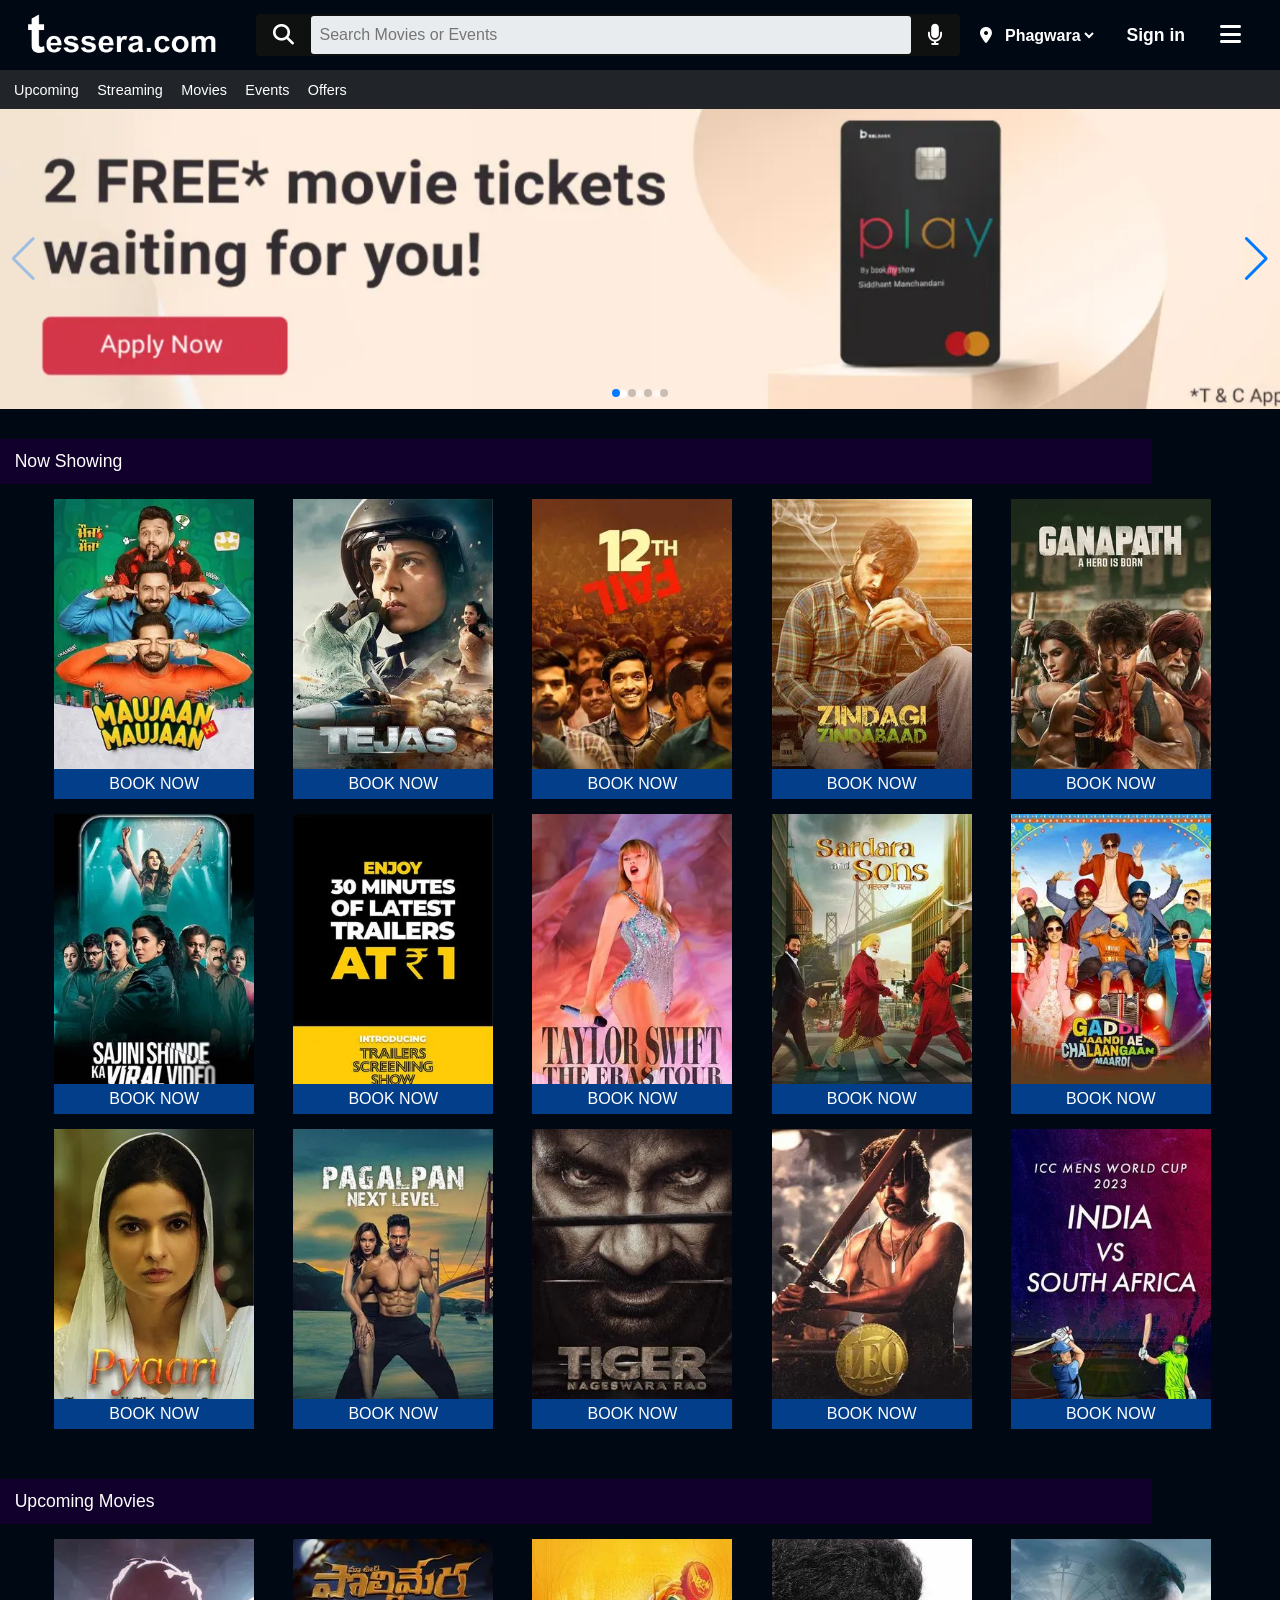
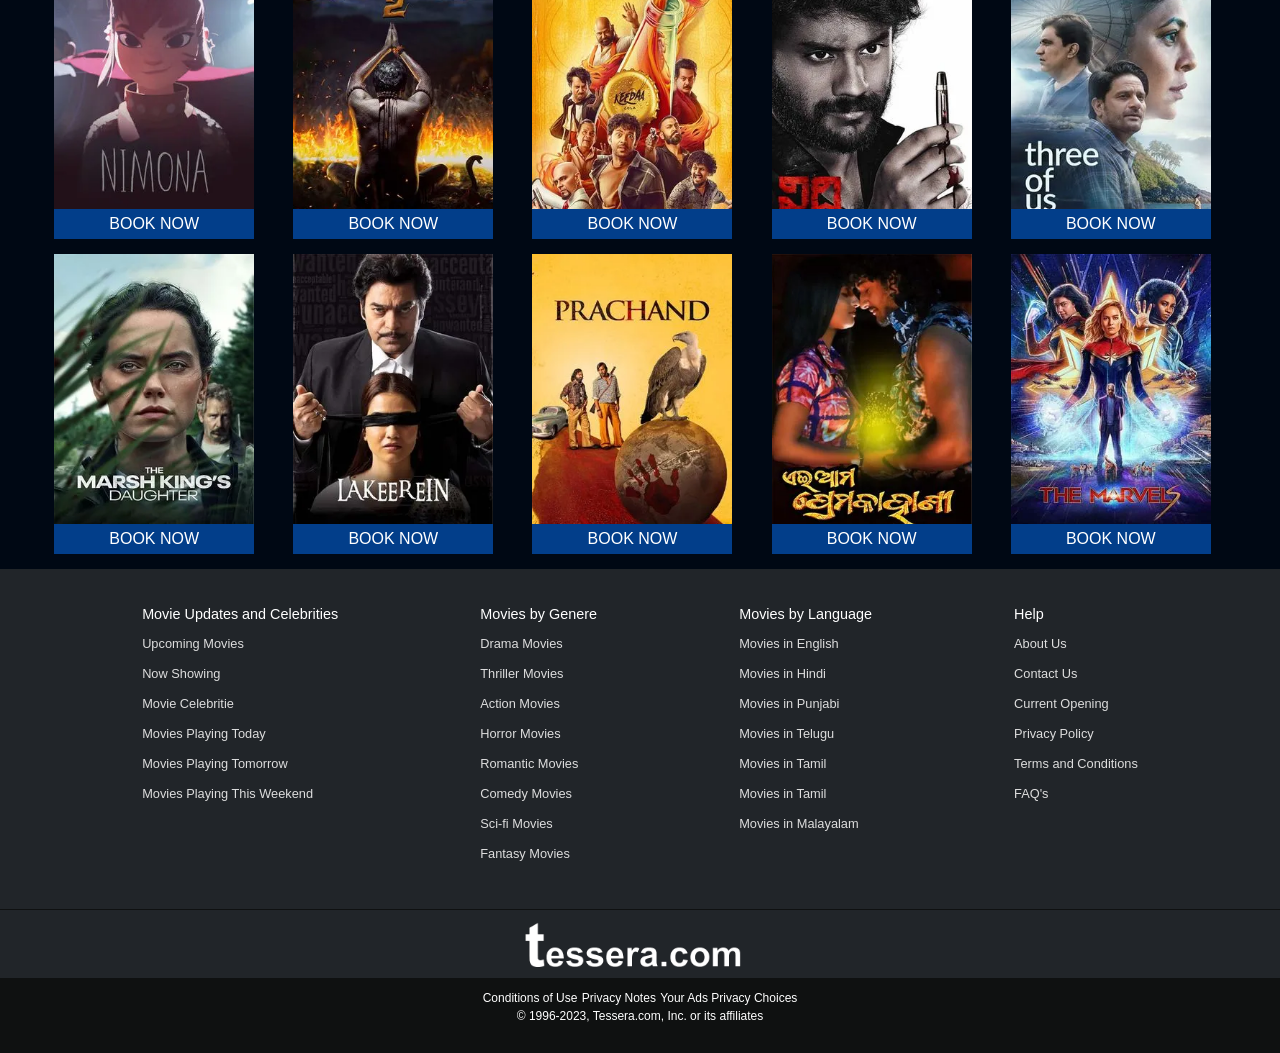
<file: index.html>
<!DOCTYPE html>
<html lang="en">
<head>
    <meta charset="UTF-8">
    <meta name="viewport" content="width=device-width, initial-scale=1.0">
    <title>Online Ticket Booking with tessera.com</title>
    <link rel="icon" href="logo.jpg">
    <link rel="stylesheet" href="https://cdn.jsdelivr.net/npm/swiper@11/swiper-bundle.min.css">
    <link rel="stylesheet" href="https://cdnjs.cloudflare.com/ajax/libs/font-awesome/6.4.2/css/all.min.css" integrity="sha512-z3gLpd7yknf1YoNbCzqRKc4qyor8gaKU1qmn+CShxbuBusANI9QpRohGBreCFkKxLhei6S9CQXFEbbKuqLg0DA==" crossorigin="anonymous" referrerpolicy="no-referrer" />
    <link rel="stylesheet" href="style.css">
</head>
<body>
    <header>
      <div class="navbar">
        <div class="logo"><a href="" name = "nav1"><img src="logo2.png" alt="Tessera"></a></div>
        <div class="nav-main">
            <a href=""><i class="fa-solid fa-magnifying-glass"></i></a>
            <div class="nav-search">
                <input type="text" placeholder="  Search Movies or Events">
            </div>
            <a href=""><i class="fa-solid fa-microphone"></i></a>
        </div>
        <div class="nav-location">
            <a href=""><i class="fa-solid fa-location-dot"></i></a>
            <select class="nav-select">
                <option>Phagwara</option>
                <option>Jalandhar</option>
            </select>
        </div>
        <div class="signin">
            <a href=""><p>Sign in</p></a>
        </div>
        <div class="menu">
            <a href=""><i class="fa-solid fa-bars"></i></a>
        </div>
      </div>

      <div class="panel">
        <div class="panel-opt">
            <a href="">Upcoming</a>
            <a href="">Streaming</a>
            <a href="">Movies</a>
            <a href="">Events</a>
            <a href="">Offers</a>
        </div>
    </div>
    </header>

    <main>
        <div class="swiper mySwiper">
            <div class="swiper-wrapper">
              <div class="swiper-slide"><img src="slide1.png" alt=""></div>
              <div class="swiper-slide"><img src="slide2.png" alt=""></div>
              <div class="swiper-slide"><img src="slide3.png" alt=""></div>
              <div class="swiper-slide"><img src="slide4.png" alt=""></div>
            </div>
            <div class="swiper-button-next"></div>
            <div class="swiper-button-prev"></div>
            <div class="swiper-pagination"></div>
          </div>
          <div class="heading 1">
            <pre>   Now Showing</pre>
          </div>
            <div class="shop-section">
                <div class="box1 box">
                    <div class="box-content">
                    <div class="box-img" style="background-image: url('m1.webp');"></div>
                    <a href="m1.html" target="_blank">BOOK NOW</a>
                    </div>
                </div>
                <div class="box2 box">
                    <div class="box-content">
                    <div class="box-img" style="background-image: url('m2.webp');"></div>
                    <a href="m2.html" target="_blank">BOOK NOW</a>
                    </div>
                </div>
                <div class="box3 box">
                    <div class="box-content">
                    <div class="box-img" style="background-image: url('m3.webp');"></div>
                    <a href="m3.html" target="_blank">BOOK NOW</a>
                    </div>
                </div>
                <div class="box4 box">
                    <div class="box-content">
                    <div class="box-img" style="background-image: url('m4.webp');"></div>
                    <a href="m4.html" target="_blank">BOOK NOW</a>
                    </div>
                </div>
                <div class="box5 box">
                    <div class="box-content">
                    <div class="box-img" style="background-image: url('m5.webp');"></div>
                    <a href="m5.html" target="_blank">BOOK NOW</a>
                    </div>
                </div>
                <div class="box6 box">
                    <div class="box-content">
                    <div class="box-img" style="background-image: url('m6.webp');"></div>
                    <a href="m6.html" target="_blank">BOOK NOW</a>
                    </div>
                </div>
                <div class="box7 box">
                    <div class="box-content">
                    <div class="box-img" style="background-image: url('m7.webp');"></div>
                    <a href="https://in.bookmyshow.com/explore/home/jalandhar">BOOK NOW</a>
                    </div>
                </div>
                <div class="box8 box">
                    <div class="box-content">
                    <div class="box-img" style="background-image: url('m8.webp');"></div>
                    <a href="https://in.bookmyshow.com/explore/home/jalandhar">BOOK NOW</a>
                    </div>
                </div>
                <div class="box9 box">
                    <div class="box-content">
                    <div class="box-img" style="background-image: url('m9.webp');"></div>
                    <a href="https://in.bookmyshow.com/explore/home/jalandhar">BOOK NOW</a>
                    </div>
                </div>
                <div class="box10 box">
                    <div class="box-content">
                    <div class="box-img" style="background-image: url('m10.webp');"></div>
                    <a href="https://in.bookmyshow.com/explore/home/jalandhar">BOOK NOW</a>
                    </div>
                </div>
                <div class="box11 box">
                    <div class="box-content">
                    <div class="box-img" style="background-image: url('m11.webp');"></div>
                    <a href="">BOOK NOW</a>
                    </div>
                </div>
                <div class="box12 box">
                    <div class="box-content">
                    <div class="box-img" style="background-image: url('m12.webp');"></div>
                    <a href="">BOOK NOW</a>
                    </div>
                </div>
                <div class="box13 box">
                    <div class="box-content">
                    <div class="box-img" style="background-image: url('m13.webp');"></div>
                    <a href="">BOOK NOW</a>
                    </div>
                </div>
                <div class="box14 box">
                    <div class="box-content">
                    <div class="box-img" style="background-image: url('m14.webp');"></div>
                    <a href="">BOOK NOW</a>
                    </div>
                </div>
                <div class="box15 box">
                    <div class="box-content">
                    <div class="box-img" style="background-image: url('m15.webp');"></div>
                    <a href="">BOOK NOW</a>
                    </div>
                </div>
            </div>

            <div class="heading2">
                <pre>   Upcoming Movies</pre>
              </div>
            
              <div class="shop-section">
                <div class="box1 box">
                    <div class="box-content">
                    <div class="box-img" style="background-image: url('u1.webp');"></div>
                    <a href="">BOOK NOW</a>
                    </div>
                </div>
                <div class="box2 box">
                    <div class="box-content">
                    <div class="box-img" style="background-image: url('u2.webp');"></div>
                    <a href="">BOOK NOW</a>
                    </div>
                </div>
                <div class="box3 box">
                    <div class="box-content">
                    <div class="box-img" style="background-image: url('u3.webp');"></div>
                    <a href="">BOOK NOW</a>
                    </div>
                </div>
                <div class="box4 box">
                    <div class="box-content">
                    <div class="box-img" style="background-image: url('u4.webp');"></div>
                    <a href="">BOOK NOW</a>
                    </div>
                </div>
                <div class="box5 box">
                    <div class="box-content">
                    <div class="box-img" style="background-image: url('u5.webp');"></div>
                    <a href="">BOOK NOW</a>
                    </div>
                </div>
                <div class="box6 box">
                    <div class="box-content">
                    <div class="box-img" style="background-image: url('u6.webp');"></div>
                    <a href="">BOOK NOW</a>
                    </div>
                </div>
                <div class="box7 box">
                    <div class="box-content">
                    <div class="box-img" style="background-image: url('u7.webp');"></div>
                    <a href="">BOOK NOW</a>
                    </div>
                </div>
                <div class="box8 box">
                    <div class="box-content">
                    <div class="box-img" style="background-image: url('u8.webp');"></div>
                    <a href="">BOOK NOW</a>
                    </div>
                </div>
                <div class="box9 box">
                    <div class="box-content">
                    <div class="box-img" style="background-image: url('u9.webp');"></div>
                    <a href="">BOOK NOW</a>
                    </div>
                </div>
                <div class="box10 box">
                    <div class="box-content">
                    <div class="box-img" style="background-image: url('u10.webp');"></div>
                    <a href="">BOOK NOW</a>
                    </div>
                </div>
              </div>
        </section>
    </main>

    <footer>
        <div class="foot-panel2">
            <ul>
                <p>Movie Updates and Celebrities</p>
                <a href="">Upcoming Movies</a>
                <a href="">Now Showing</a>
                <a href="">Movie Celebritie</a>
                <a href="">Movies Playing Today</a>
                <a href="">Movies Playing Tomorrow</a>
                <a href="">Movies Playing This Weekend</a>
            </ul>
            <ul>
                <p>Movies by Genere</p>
                <a href="">Drama Movies</a>
                <a href="">Thriller Movies</a>
                <a href="">Action Movies</a>
                <a href="">Horror Movies</a>
                <a href="">Romantic Movies</a>
                <a href="">Comedy Movies</a>
                <a href="">Sci-fi Movies</a>
                <a href="">Fantasy Movies</a>
            </ul>
            <ul>
                <p>Movies by Language</p>
                <a href="">Movies in English</a>
                <a href="">Movies in Hindi</a>
                <a href="">Movies in Punjabi</a>
                <a href="">Movies in Telugu</a>
                <a href="">Movies in Tamil</a>
                <a href="">Movies in Tamil</a>
                <a href="">Movies in Malayalam</a>
            </ul>
            <ul>
                <p>Help</p>
                <a href="">About Us</a>
                <a href="">Contact Us</a>
                <a href="">Current Opening</a>
                <a href="">Privacy Policy</a>
                <a href="">Terms and Conditions</a>
                <a href="">FAQ's</a>
        </div>
        <div class="foot-panel3">
            <div class="foot-logo"></div>
        </div>
        <div class="foot-panel4">
            <div class="pages">
                <a href="">Conditions of  Use</a>
                <a href="">Privacy Notes</a>
                <a href="">Your Ads Privacy Choices</a>
            </div>
            <div class="copyright">
                <a href="">© 1996-2023, Tessera.com, Inc. or its affiliates</a>
            </div>
        </div>
    </footer>
    <script src="https://cdn.jsdelivr.net/npm/swiper@11/swiper-bundle.min.js"></script>
    <script src="script.js"></script>
</body>
</html>
</file>
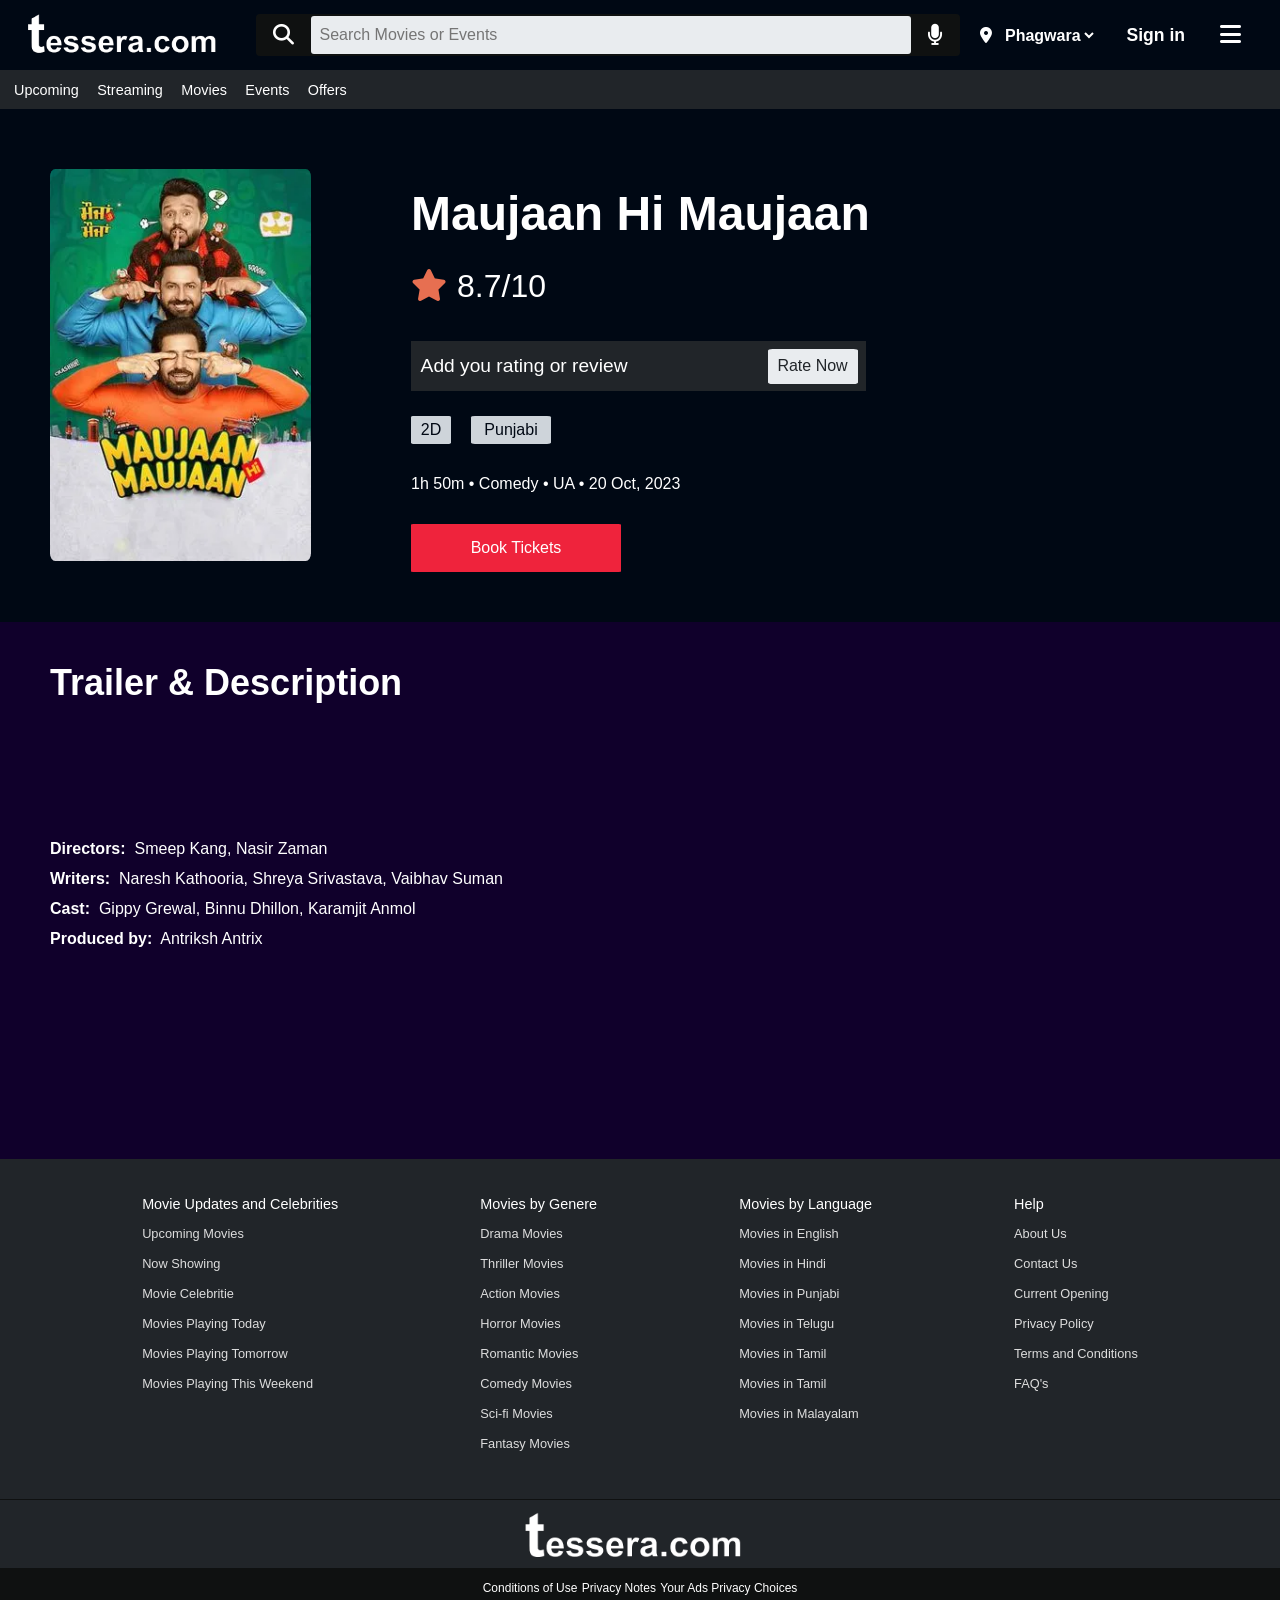
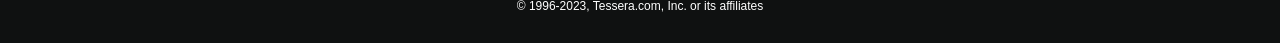
<file: m1.html>
<!DOCTYPE html>
<html lang="en">
<head>
    <meta charset="UTF-8">
    <meta name="viewport" content="width=, initial-scale=1.0">
    <title>Maujaan Hi Maujaan</title>
    <link rel="icon" href="logo.jpg">
    <link rel="stylesheet" href="https://cdnjs.cloudflare.com/ajax/libs/font-awesome/6.4.2/css/all.min.css" integrity="sha512-z3gLpd7yknf1YoNbCzqRKc4qyor8gaKU1qmn+CShxbuBusANI9QpRohGBreCFkKxLhei6S9CQXFEbbKuqLg0DA==" crossorigin="anonymous" referrerpolicy="no-referrer" />
    <link rel="stylesheet" href="m1.css">
</head>
<body>
    <header>
        <div class="navbar">
          <div class="logo"><a href="index.html"><img src="logo2.png" alt="Tessera"></a></div>
          <div class="nav-main">
              <a href=""><i class="fa-solid fa-magnifying-glass"></i></a>
              <div class="nav-search">
                  <input type="text" placeholder="  Search Movies or Events">
              </div>
              <a href=""><i class="fa-solid fa-microphone"></i></a>
          </div>
          <div class="nav-location">
              <a href=""><i class="fa-solid fa-location-dot"></i></a>
              <select class="nav-select">
                  <option>Phagwara</option>
                  <option>Jalandhar</option>
              </select>
          </div>
          <div class="signin">
              <a href=""><p>Sign in</p></a>
          </div>
          <div class="menu">
              <a href=""><i class="fa-solid fa-bars"></i></a>
          </div>
        </div>
  
        <div class="panel">
          <div class="panel-opt">
              <a href="">Upcoming</a>
              <a href="">Streaming</a>
              <a href="">Movies</a>
              <a href="">Events</a>
              <a href="">Offers</a>
          </div>
      </div>
    </header>

    <main>
        <div class="bg">
            <div class="content">
                <div class="m-poster" style="background-image: url(m1.webp);"></div>
                <div class="list">
                    <ul>
                        <p class="name">Maujaan Hi Maujaan</p>
                        <div class="rating">
                            <i class="fa-solid fa-star"></i>
                            <p>8.7/10</p>
                        </div>
                        <div class="add-rating">
                            <pre>  Add you rating or review</pre>
                            <div class="ratenow"><a href="https://www.imdb.com/" target="_blank">Rate Now </a></div>
                        </div>
                        <div class="view">
                            <div class="d"><pre> 2D </pre></div>
                            <div class="lang"><pre> Punjabi </pre></div>
                        </div>
                        <div class="info">
                            <pre>1h 50m • Comedy • UA • 20 Oct, 2023</pre>
                        </div>
                        <div class="button"><a href="https://in.bookmyshow.com/explore/movies" target="_blank"> Book Tickets </a></div>
                    </ul>
                </div>
            </div>

            <div class="desc">
                <div class="heading">
                    <h2>Trailer & Description</h2>
                </div>
                <div class="info2">
                    <div class="list2">
                        <ul>
                            <pre><b>Directors: </b> Smeep Kang, Nasir Zaman</pre>
                            <pre><b>Writers: </b> Naresh Kathooria, Shreya Srivastava, Vaibhav Suman</pre>
                            <pre><b>Cast: </b> Gippy Grewal, Binnu Dhillon, Karamjit Anmol</pre>
                            <pre><b>Produced by: </b> Antriksh Antrix</pre>
                        </ul>
                    </div>
                    <div class="trailer">
                        <iframe width="560" height="315" src="https://www.youtube.com/embed/kslt19LEJQk?si=bMZd5KSVvsEW_a0F" title="YouTube video player" frameborder="0" allow="accelerometer; autoplay; clipboard-write; encrypted-media; gyroscope; picture-in-picture; web-share" allowfullscreen></iframe>
                    </div>
                </div>
            </div>
        </div>   
    </main>

    <footer>
        <div class="foot-panel2">
            <ul>
                <p>Movie Updates and Celebrities</p>
                <a href="">Upcoming Movies</a>
                <a href="">Now Showing</a>
                <a href="">Movie Celebritie</a>
                <a href="">Movies Playing Today</a>
                <a href="">Movies Playing Tomorrow</a>
                <a href="">Movies Playing This Weekend</a>
            </ul>
            <ul>
                <p>Movies by Genere</p>
                <a href="">Drama Movies</a>
                <a href="">Thriller Movies</a>
                <a href="">Action Movies</a>
                <a href="">Horror Movies</a>
                <a href="">Romantic Movies</a>
                <a href="">Comedy Movies</a>
                <a href="">Sci-fi Movies</a>
                <a href="">Fantasy Movies</a>
            </ul>
            <ul>
                <p>Movies by Language</p>
                <a href="">Movies in English</a>
                <a href="">Movies in Hindi</a>
                <a href="">Movies in Punjabi</a>
                <a href="">Movies in Telugu</a>
                <a href="">Movies in Tamil</a>
                <a href="">Movies in Tamil</a>
                <a href="">Movies in Malayalam</a>
            </ul>
            <ul>
                <p>Help</p>
                <a href="">About Us</a>
                <a href="">Contact Us</a>
                <a href="">Current Opening</a>
                <a href="">Privacy Policy</a>
                <a href="">Terms and Conditions</a>
                <a href="">FAQ's</a>
        </div>
        <div class="foot-panel3">
            <div class="foot-logo"></div>
        </div>
        <div class="foot-panel4">
            <div class="pages">
                <a href="">Conditions of  Use</a>
                <a href="">Privacy Notes</a>
                <a href="">Your Ads Privacy Choices</a>
            </div>
            <div class="copyright">
                <a href="">© 1996-2023, Tessera.com, Inc. or its affiliates</a>
            </div>
        </div>
    </footer>
</body>
</html>
</file>
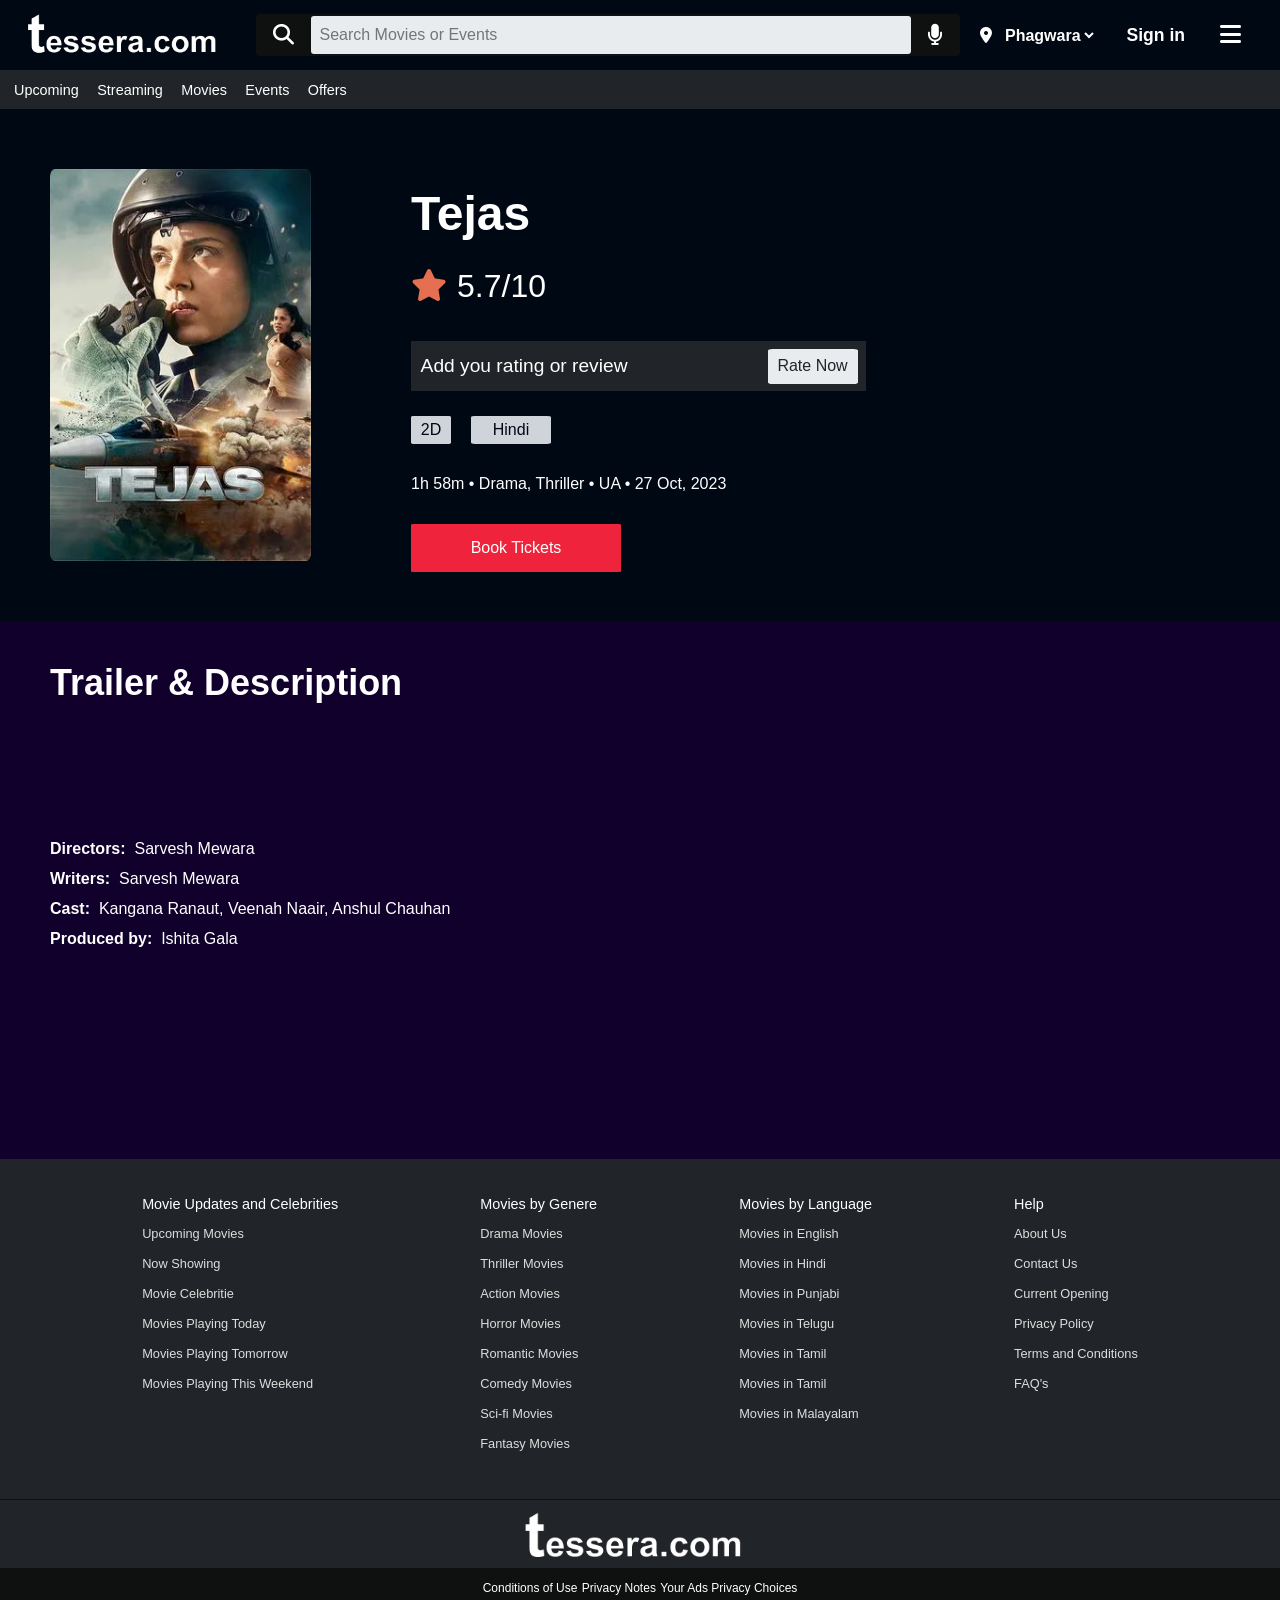
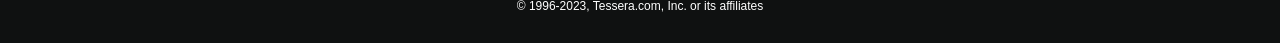
<file: m2.html>
<!DOCTYPE html>
<html lang="en">
<head>
    <meta charset="UTF-8">
    <meta name="viewport" content="width=, initial-scale=1.0">
    <title>Tejas</title>
    <link rel="icon" href="logo.jpg">
    <link rel="stylesheet" href="https://cdnjs.cloudflare.com/ajax/libs/font-awesome/6.4.2/css/all.min.css" integrity="sha512-z3gLpd7yknf1YoNbCzqRKc4qyor8gaKU1qmn+CShxbuBusANI9QpRohGBreCFkKxLhei6S9CQXFEbbKuqLg0DA==" crossorigin="anonymous" referrerpolicy="no-referrer" />
    <link rel="stylesheet" href="m1.css">
</head>
<body>
    <header>
        <div class="navbar">
          <div class="logo"><a href="index.html"><img src="logo2.png" alt="Tessera"></a></div>
          <div class="nav-main">
              <a href=""><i class="fa-solid fa-magnifying-glass"></i></a>
              <div class="nav-search">
                  <input type="text" placeholder="  Search Movies or Events">
              </div>
              <a href=""><i class="fa-solid fa-microphone"></i></a>
          </div>
          <div class="nav-location">
              <a href=""><i class="fa-solid fa-location-dot"></i></a>
              <select class="nav-select">
                  <option>Phagwara</option>
                  <option>Jalandhar</option>
              </select>
          </div>
          <div class="signin">
              <a href=""><p>Sign in</p></a>
          </div>
          <div class="menu">
              <a href=""><i class="fa-solid fa-bars"></i></a>
          </div>
        </div>
  
        <div class="panel">
          <div class="panel-opt">
              <a href="">Upcoming</a>
              <a href="">Streaming</a>
              <a href="">Movies</a>
              <a href="">Events</a>
              <a href="">Offers</a>
          </div>
      </div>
    </header>

    <main>
        <div class="bg">
            <div class="content">
                <div class="m-poster" style="background-image: url(m2.webp)"></div>
                <div class="list">
                    <ul>
                        <p class="name">Tejas</p>
                        <div class="rating">
                            <i class="fa-solid fa-star"></i>
                            <p>5.7/10</p>
                        </div>
                        <div class="add-rating">
                            <pre>  Add you rating or review</pre>
                            <div class="ratenow"><a href="https://www.imdb.com/" target="_blank">Rate Now </a></div>
                        </div>
                        <div class="view">
                            <div class="d"><pre> 2D </pre></div>
                            <div class="lang"><pre> Hindi </pre></div>
                        </div>
                        <div class="info">
                            <pre>1h 58m • Drama, Thriller • UA • 27 Oct, 2023</pre>
                        </div>
                        <div class="button"><a href="https://in.bookmyshow.com/explore/movies" target="_blank"> Book Tickets </a></div>
                    </ul>
                </div>
            </div>

            <div class="desc">
                <div class="heading">
                    <h2>Trailer & Description</h2>
                </div>
                <div class="info2">
                    <div class="list2">
                        <ul>
                            <pre><b>Directors: </b> Sarvesh Mewara</pre>
                            <pre><b>Writers: </b> Sarvesh Mewara</pre>
                            <pre><b>Cast: </b> Kangana Ranaut, Veenah Naair, Anshul Chauhan</pre>
                            <pre><b>Produced by: </b> Ishita Gala</pre>
                        </ul>
                    </div>
                    <div class="trailer">
                        <iframe width="560" height="315" src="https://www.youtube.com/embed/UN6ZNUgPsPk?si=5QMXbq2gvgk7lhSs" title="YouTube video player" frameborder="0" allow="accelerometer; autoplay; clipboard-write; encrypted-media; gyroscope; picture-in-picture; web-share" allowfullscreen></iframe>
                    </div>
                </div>
            </div>
        </div>   
    </main>

    <footer>
        <div class="foot-panel2">
            <ul>
                <p>Movie Updates and Celebrities</p>
                <a href="">Upcoming Movies</a>
                <a href="">Now Showing</a>
                <a href="">Movie Celebritie</a>
                <a href="">Movies Playing Today</a>
                <a href="">Movies Playing Tomorrow</a>
                <a href="">Movies Playing This Weekend</a>
            </ul>
            <ul>
                <p>Movies by Genere</p>
                <a href="">Drama Movies</a>
                <a href="">Thriller Movies</a>
                <a href="">Action Movies</a>
                <a href="">Horror Movies</a>
                <a href="">Romantic Movies</a>
                <a href="">Comedy Movies</a>
                <a href="">Sci-fi Movies</a>
                <a href="">Fantasy Movies</a>
            </ul>
            <ul>
                <p>Movies by Language</p>
                <a href="">Movies in English</a>
                <a href="">Movies in Hindi</a>
                <a href="">Movies in Punjabi</a>
                <a href="">Movies in Telugu</a>
                <a href="">Movies in Tamil</a>
                <a href="">Movies in Tamil</a>
                <a href="">Movies in Malayalam</a>
            </ul>
            <ul>
                <p>Help</p>
                <a href="">About Us</a>
                <a href="">Contact Us</a>
                <a href="">Current Opening</a>
                <a href="">Privacy Policy</a>
                <a href="">Terms and Conditions</a>
                <a href="">FAQ's</a>
        </div>
        <div class="foot-panel3">
            <div class="foot-logo"></div>
        </div>
        <div class="foot-panel4">
            <div class="pages">
                <a href="">Conditions of  Use</a>
                <a href="">Privacy Notes</a>
                <a href="">Your Ads Privacy Choices</a>
            </div>
            <div class="copyright">
                <a href="">© 1996-2023, Tessera.com, Inc. or its affiliates</a>
            </div>
        </div>
    </footer>
</body>
</html>
</file>
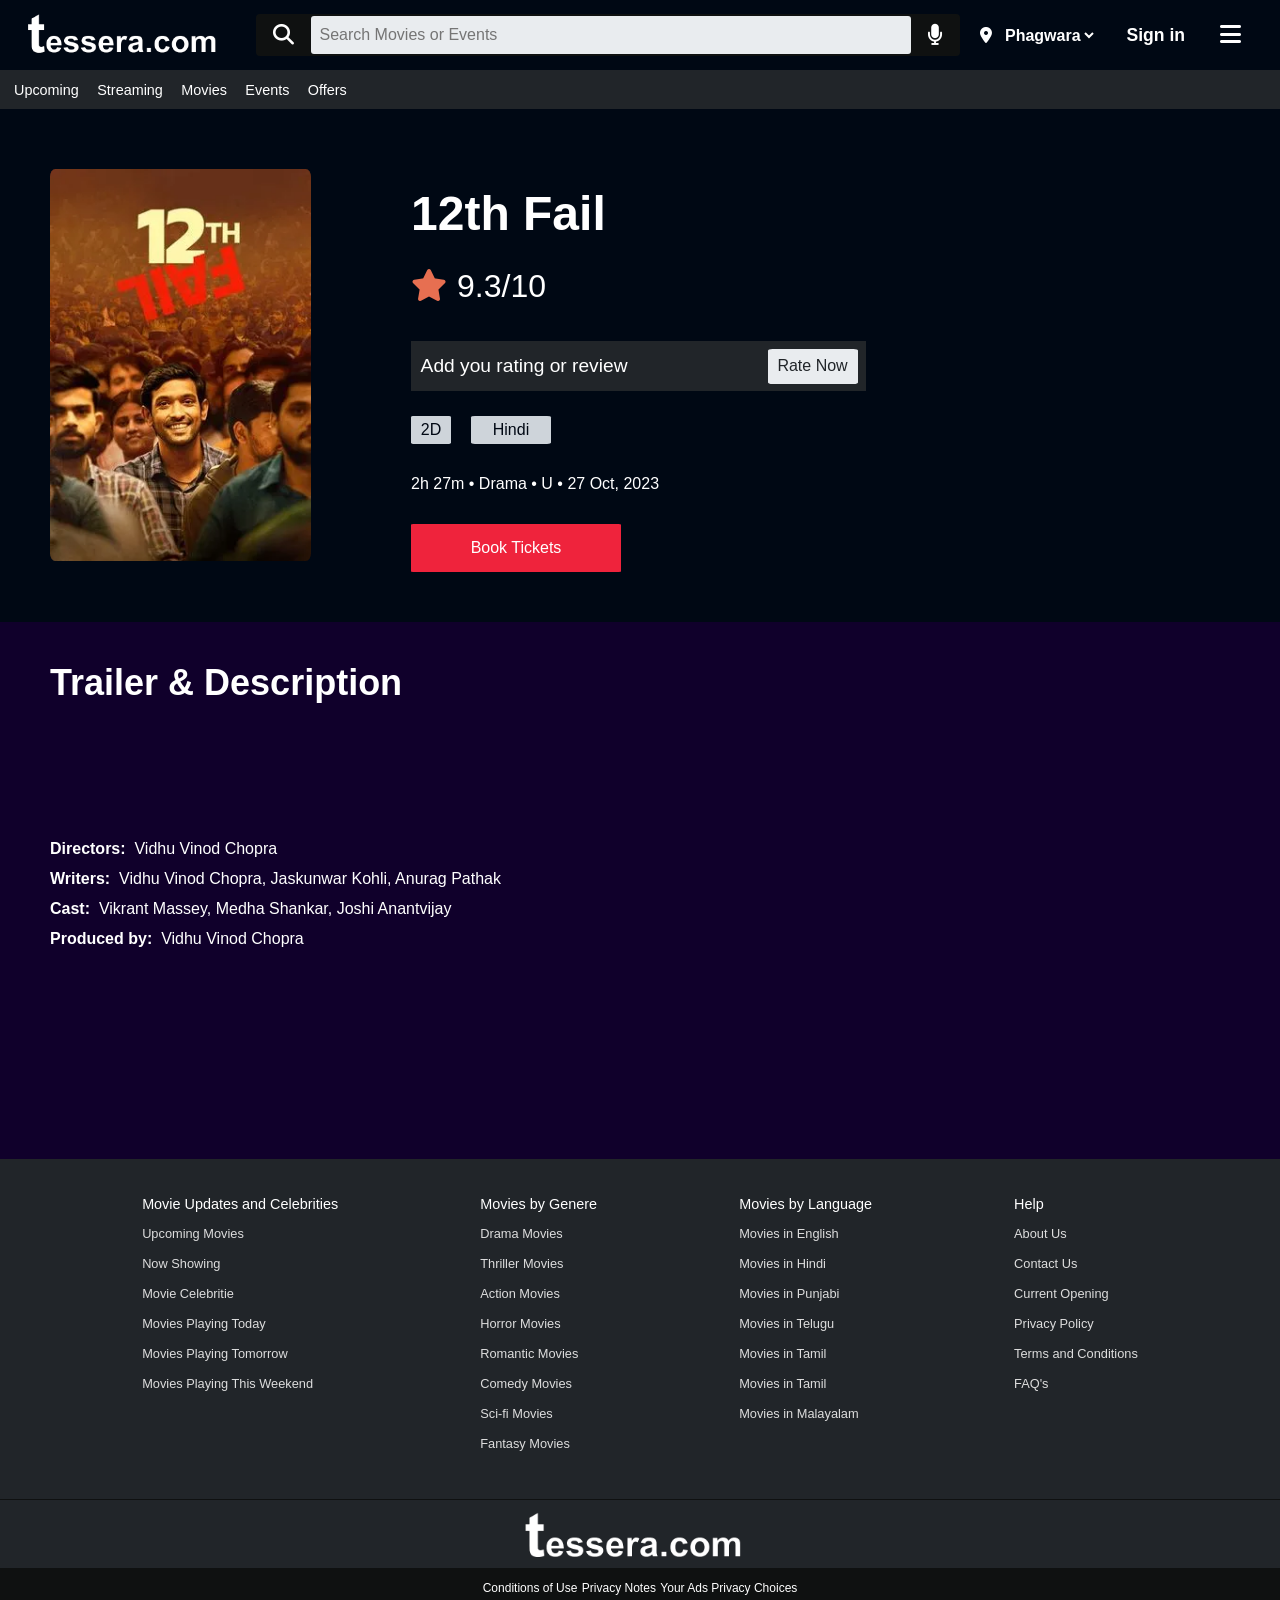
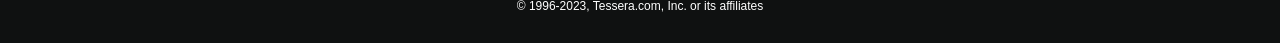
<file: m3.html>
<!DOCTYPE html>
<html lang="en">
<head>
    <meta charset="UTF-8">
    <meta name="viewport" content="width=, initial-scale=1.0">
    <title>12th Fail</title>
    <link rel="icon" href="logo.jpg">
    <link rel="stylesheet" href="https://cdnjs.cloudflare.com/ajax/libs/font-awesome/6.4.2/css/all.min.css" integrity="sha512-z3gLpd7yknf1YoNbCzqRKc4qyor8gaKU1qmn+CShxbuBusANI9QpRohGBreCFkKxLhei6S9CQXFEbbKuqLg0DA==" crossorigin="anonymous" referrerpolicy="no-referrer" />
    <link rel="stylesheet" href="m1.css">
</head>
<body>
    <header>
        <div class="navbar">
          <div class="logo"><a href="index.html"><img src="logo2.png" alt="Tessera"></a></div>
          <div class="nav-main">
              <a href=""><i class="fa-solid fa-magnifying-glass"></i></a>
              <div class="nav-search">
                  <input type="text" placeholder="  Search Movies or Events">
              </div>
              <a href=""><i class="fa-solid fa-microphone"></i></a>
          </div>
          <div class="nav-location">
              <a href=""><i class="fa-solid fa-location-dot"></i></a>
              <select class="nav-select">
                  <option>Phagwara</option>
                  <option>Jalandhar</option>
              </select>
          </div>
          <div class="signin">
              <a href=""><p>Sign in</p></a>
          </div>
          <div class="menu">
              <a href=""><i class="fa-solid fa-bars"></i></a>
          </div>
        </div>
  
        <div class="panel">
          <div class="panel-opt">
              <a href="">Upcoming</a>
              <a href="">Streaming</a>
              <a href="">Movies</a>
              <a href="">Events</a>
              <a href="">Offers</a>
          </div>
      </div>
    </header>

    <main>
        <div class="bg">
            <div class="content">
                <div class="m-poster" style="background-image: url(m3.webp)"></div>
                <div class="list">
                    <ul>
                        <p class="name">12th Fail</p>
                        <div class="rating">
                            <i class="fa-solid fa-star"></i>
                            <p>9.3/10</p>
                        </div>
                        <div class="add-rating">
                            <pre>  Add you rating or review</pre>
                            <div class="ratenow"><a href="https://www.imdb.com/" target="_blank">Rate Now </a></div>
                        </div>
                        <div class="view">
                            <div class="d"><pre> 2D </pre></div>
                            <div class="lang"><pre> Hindi </pre></div>
                        </div>
                        <div class="info">
                            <pre>2h 27m • Drama • U • 27 Oct, 2023</pre>
                        </div>
                        <div class="button"><a href="https://in.bookmyshow.com/explore/movies" target="_blank"> Book Tickets </a></div>
                    </ul>
                </div>
            </div>

            <div class="desc">
                <div class="heading">
                    <h2>Trailer & Description</h2>
                </div>
                <div class="info2">
                    <div class="list2">
                        <ul>
                            <pre><b>Directors: </b> Vidhu Vinod Chopra</pre>
                            <pre><b>Writers: </b> Vidhu Vinod Chopra, Jaskunwar Kohli, Anurag Pathak</pre>
                            <pre><b>Cast: </b> Vikrant Massey, Medha Shankar, Joshi Anantvijay</pre>
                            <pre><b>Produced by: </b> Vidhu Vinod Chopra</pre>
                        </ul>
                    </div>
                    <div class="trailer">
                        <iframe width="560" height="315" src="https://www.youtube.com/embed/WeMJo701mvQ?si=lK3edbWOX9VhKRhv" title="YouTube video player" frameborder="0" allow="accelerometer; autoplay; clipboard-write; encrypted-media; gyroscope; picture-in-picture; web-share" allowfullscreen></iframe>
                    </div>
                </div>
            </div>
        </div>   
    </main>

    <footer>
        <div class="foot-panel2">
            <ul>
                <p>Movie Updates and Celebrities</p>
                <a href="">Upcoming Movies</a>
                <a href="">Now Showing</a>
                <a href="">Movie Celebritie</a>
                <a href="">Movies Playing Today</a>
                <a href="">Movies Playing Tomorrow</a>
                <a href="">Movies Playing This Weekend</a>
            </ul>
            <ul>
                <p>Movies by Genere</p>
                <a href="">Drama Movies</a>
                <a href="">Thriller Movies</a>
                <a href="">Action Movies</a>
                <a href="">Horror Movies</a>
                <a href="">Romantic Movies</a>
                <a href="">Comedy Movies</a>
                <a href="">Sci-fi Movies</a>
                <a href="">Fantasy Movies</a>
            </ul>
            <ul>
                <p>Movies by Language</p>
                <a href="">Movies in English</a>
                <a href="">Movies in Hindi</a>
                <a href="">Movies in Punjabi</a>
                <a href="">Movies in Telugu</a>
                <a href="">Movies in Tamil</a>
                <a href="">Movies in Tamil</a>
                <a href="">Movies in Malayalam</a>
            </ul>
            <ul>
                <p>Help</p>
                <a href="">About Us</a>
                <a href="">Contact Us</a>
                <a href="">Current Opening</a>
                <a href="">Privacy Policy</a>
                <a href="">Terms and Conditions</a>
                <a href="">FAQ's</a>
        </div>
        <div class="foot-panel3">
            <div class="foot-logo"></div>
        </div>
        <div class="foot-panel4">
            <div class="pages">
                <a href="">Conditions of  Use</a>
                <a href="">Privacy Notes</a>
                <a href="">Your Ads Privacy Choices</a>
            </div>
            <div class="copyright">
                <a href="">© 1996-2023, Tessera.com, Inc. or its affiliates</a>
            </div>
        </div>
    </footer>
</body>
</html>
</file>
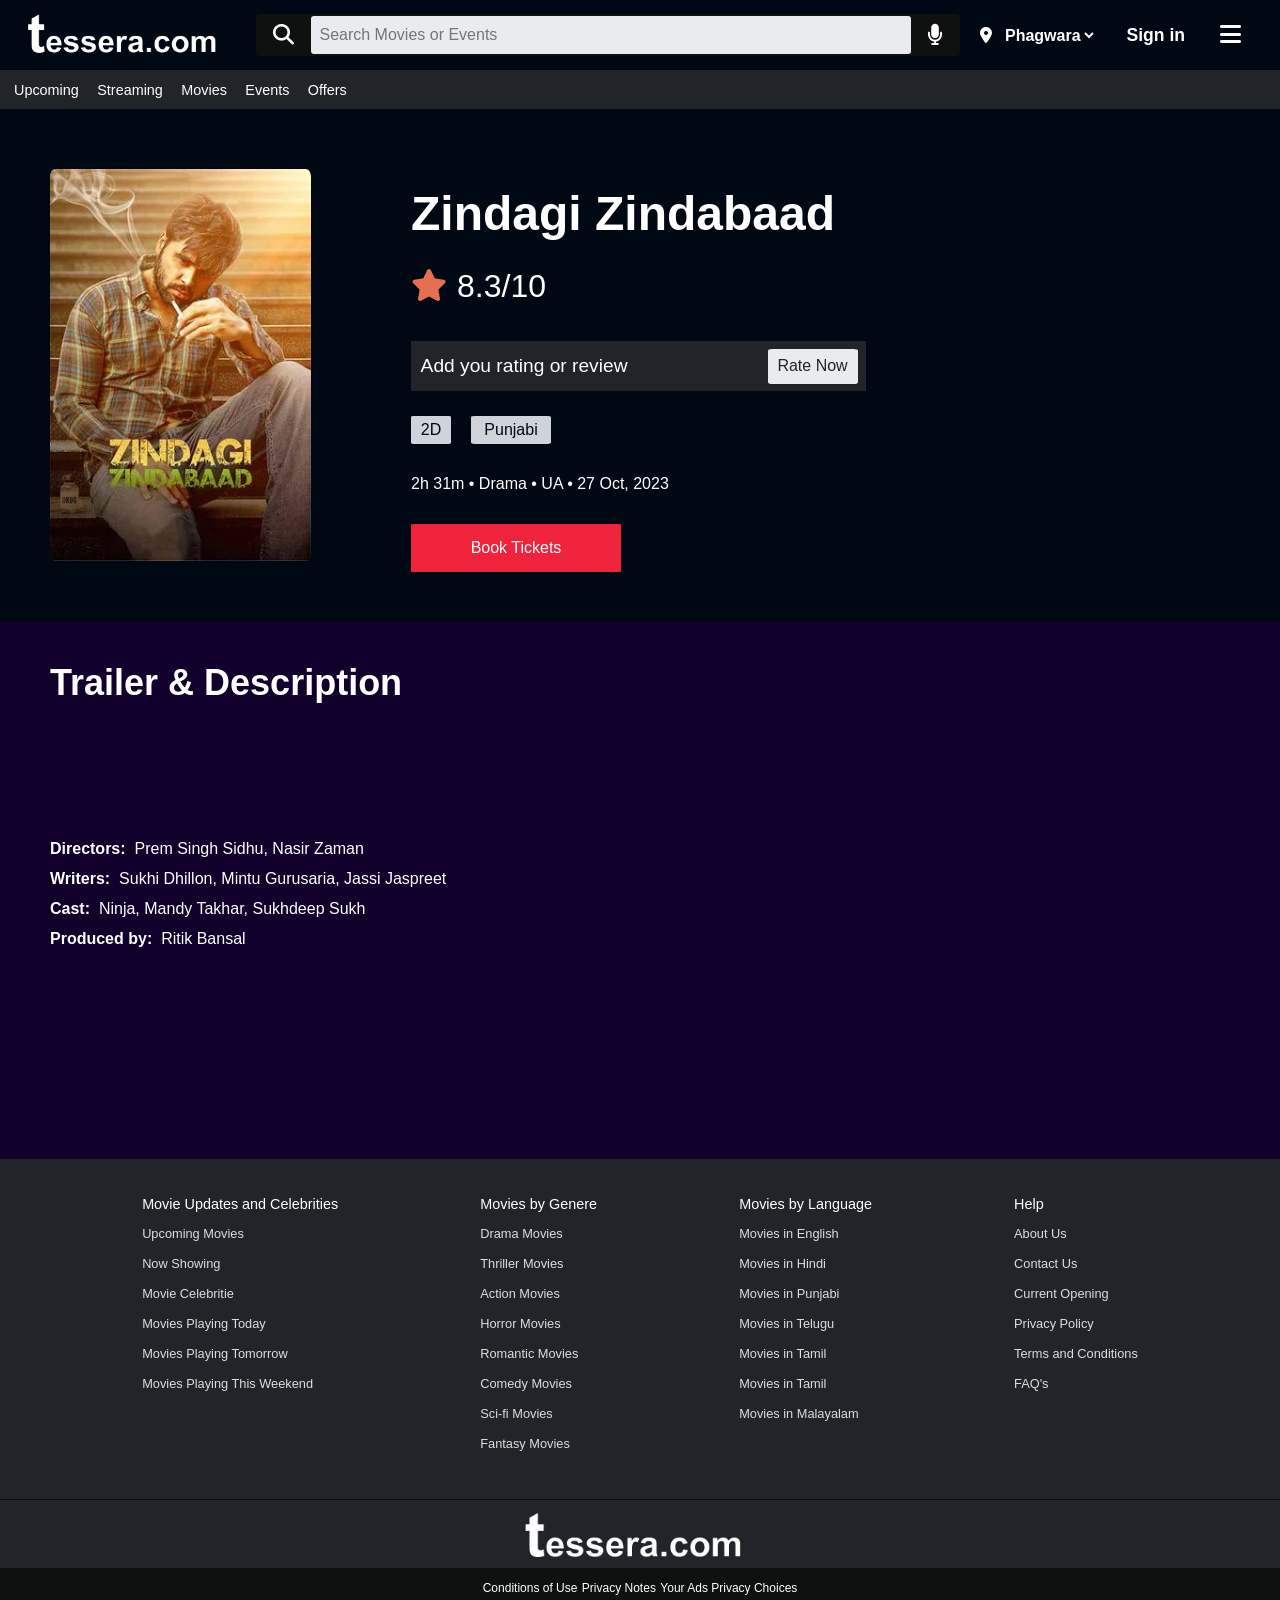
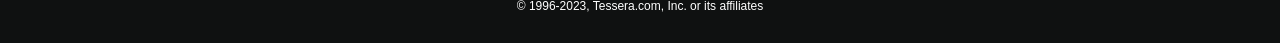
<file: m4.html>
<!DOCTYPE html>
<html lang="en">
<head>
    <meta charset="UTF-8">
    <meta name="viewport" content="width=, initial-scale=1.0">
    <title>Zindagi Zindabaad</title>
    <link rel="icon" href="logo.jpg">
    <link rel="stylesheet" href="https://cdnjs.cloudflare.com/ajax/libs/font-awesome/6.4.2/css/all.min.css" integrity="sha512-z3gLpd7yknf1YoNbCzqRKc4qyor8gaKU1qmn+CShxbuBusANI9QpRohGBreCFkKxLhei6S9CQXFEbbKuqLg0DA==" crossorigin="anonymous" referrerpolicy="no-referrer" />
    <link rel="stylesheet" href="m1.css">
</head>
<body>
    <header>
        <div class="navbar">
          <div class="logo"><a href="index.html"><img src="logo2.png" alt="Tessera"></a></div>
          <div class="nav-main">
              <a href=""><i class="fa-solid fa-magnifying-glass"></i></a>
              <div class="nav-search">
                  <input type="text" placeholder="  Search Movies or Events">
              </div>
              <a href=""><i class="fa-solid fa-microphone"></i></a>
          </div>
          <div class="nav-location">
              <a href=""><i class="fa-solid fa-location-dot"></i></a>
              <select class="nav-select">
                  <option>Phagwara</option>
                  <option>Jalandhar</option>
              </select>
          </div>
          <div class="signin">
              <a href=""><p>Sign in</p></a>
          </div>
          <div class="menu">
              <a href=""><i class="fa-solid fa-bars"></i></a>
          </div>
        </div>
  
        <div class="panel">
          <div class="panel-opt">
              <a href="">Upcoming</a>
              <a href="">Streaming</a>
              <a href="">Movies</a>
              <a href="">Events</a>
              <a href="">Offers</a>
          </div>
      </div>
    </header>

    <main>
        <div class="bg">
            <div class="content">
                <div class="m-poster" style="background-image: url(m4.webp)"></div>
                <div class="list">
                    <ul>
                        <p class="name">Zindagi Zindabaad</p>
                        <div class="rating">
                            <i class="fa-solid fa-star"></i>
                            <p>8.3/10</p>
                        </div>
                        <div class="add-rating">
                            <pre>  Add you rating or review</pre>
                            <div class="ratenow"><a href="https://www.imdb.com/" target="_blank">Rate Now </a></div>
                        </div>
                        <div class="view">
                            <div class="d"><pre> 2D </pre></div>
                            <div class="lang"><pre> Punjabi </pre></div>
                        </div>
                        <div class="info">
                            <pre>2h 31m • Drama • UA • 27 Oct, 2023</pre>
                        </div>
                        <div class="button"><a href="https://in.bookmyshow.com/explore/movies" target="_blank"> Book Tickets </a></div>
                    </ul>
                </div>
            </div>

            <div class="desc">
                <div class="heading">
                    <h2>Trailer & Description</h2>
                </div>
                <div class="info2">
                    <div class="list2">
                        <ul>
                            <pre><b>Directors: </b> Prem Singh Sidhu, Nasir Zaman</pre>
                            <pre><b>Writers: </b> Sukhi Dhillon, Mintu Gurusaria, Jassi Jaspreet</pre>
                            <pre><b>Cast: </b> Ninja, Mandy Takhar, Sukhdeep Sukh</pre>
                            <pre><b>Produced by: </b> Ritik Bansal</pre>
                        </ul>
                    </div>
                    <div class="trailer">
                        <iframe width="560" height="315" src="https://www.youtube.com/embed/LUdAjS5omO0?si=veadgLLZzfw0jT6l" title="YouTube video player" frameborder="0" allow="accelerometer; autoplay; clipboard-write; encrypted-media; gyroscope; picture-in-picture; web-share" allowfullscreen></iframe>
                    </div>
                </div>
            </div>
        </div>   
    </main>

    <footer>
        <div class="foot-panel2">
            <ul>
                <p>Movie Updates and Celebrities</p>
                <a href="">Upcoming Movies</a>
                <a href="">Now Showing</a>
                <a href="">Movie Celebritie</a>
                <a href="">Movies Playing Today</a>
                <a href="">Movies Playing Tomorrow</a>
                <a href="">Movies Playing This Weekend</a>
            </ul>
            <ul>
                <p>Movies by Genere</p>
                <a href="">Drama Movies</a>
                <a href="">Thriller Movies</a>
                <a href="">Action Movies</a>
                <a href="">Horror Movies</a>
                <a href="">Romantic Movies</a>
                <a href="">Comedy Movies</a>
                <a href="">Sci-fi Movies</a>
                <a href="">Fantasy Movies</a>
            </ul>
            <ul>
                <p>Movies by Language</p>
                <a href="">Movies in English</a>
                <a href="">Movies in Hindi</a>
                <a href="">Movies in Punjabi</a>
                <a href="">Movies in Telugu</a>
                <a href="">Movies in Tamil</a>
                <a href="">Movies in Tamil</a>
                <a href="">Movies in Malayalam</a>
            </ul>
            <ul>
                <p>Help</p>
                <a href="">About Us</a>
                <a href="">Contact Us</a>
                <a href="">Current Opening</a>
                <a href="">Privacy Policy</a>
                <a href="">Terms and Conditions</a>
                <a href="">FAQ's</a>
        </div>
        <div class="foot-panel3">
            <div class="foot-logo"></div>
        </div>
        <div class="foot-panel4">
            <div class="pages">
                <a href="">Conditions of  Use</a>
                <a href="">Privacy Notes</a>
                <a href="">Your Ads Privacy Choices</a>
            </div>
            <div class="copyright">
                <a href="">© 1996-2023, Tessera.com, Inc. or its affiliates</a>
            </div>
        </div>
    </footer>
</body>
</html>
</file>
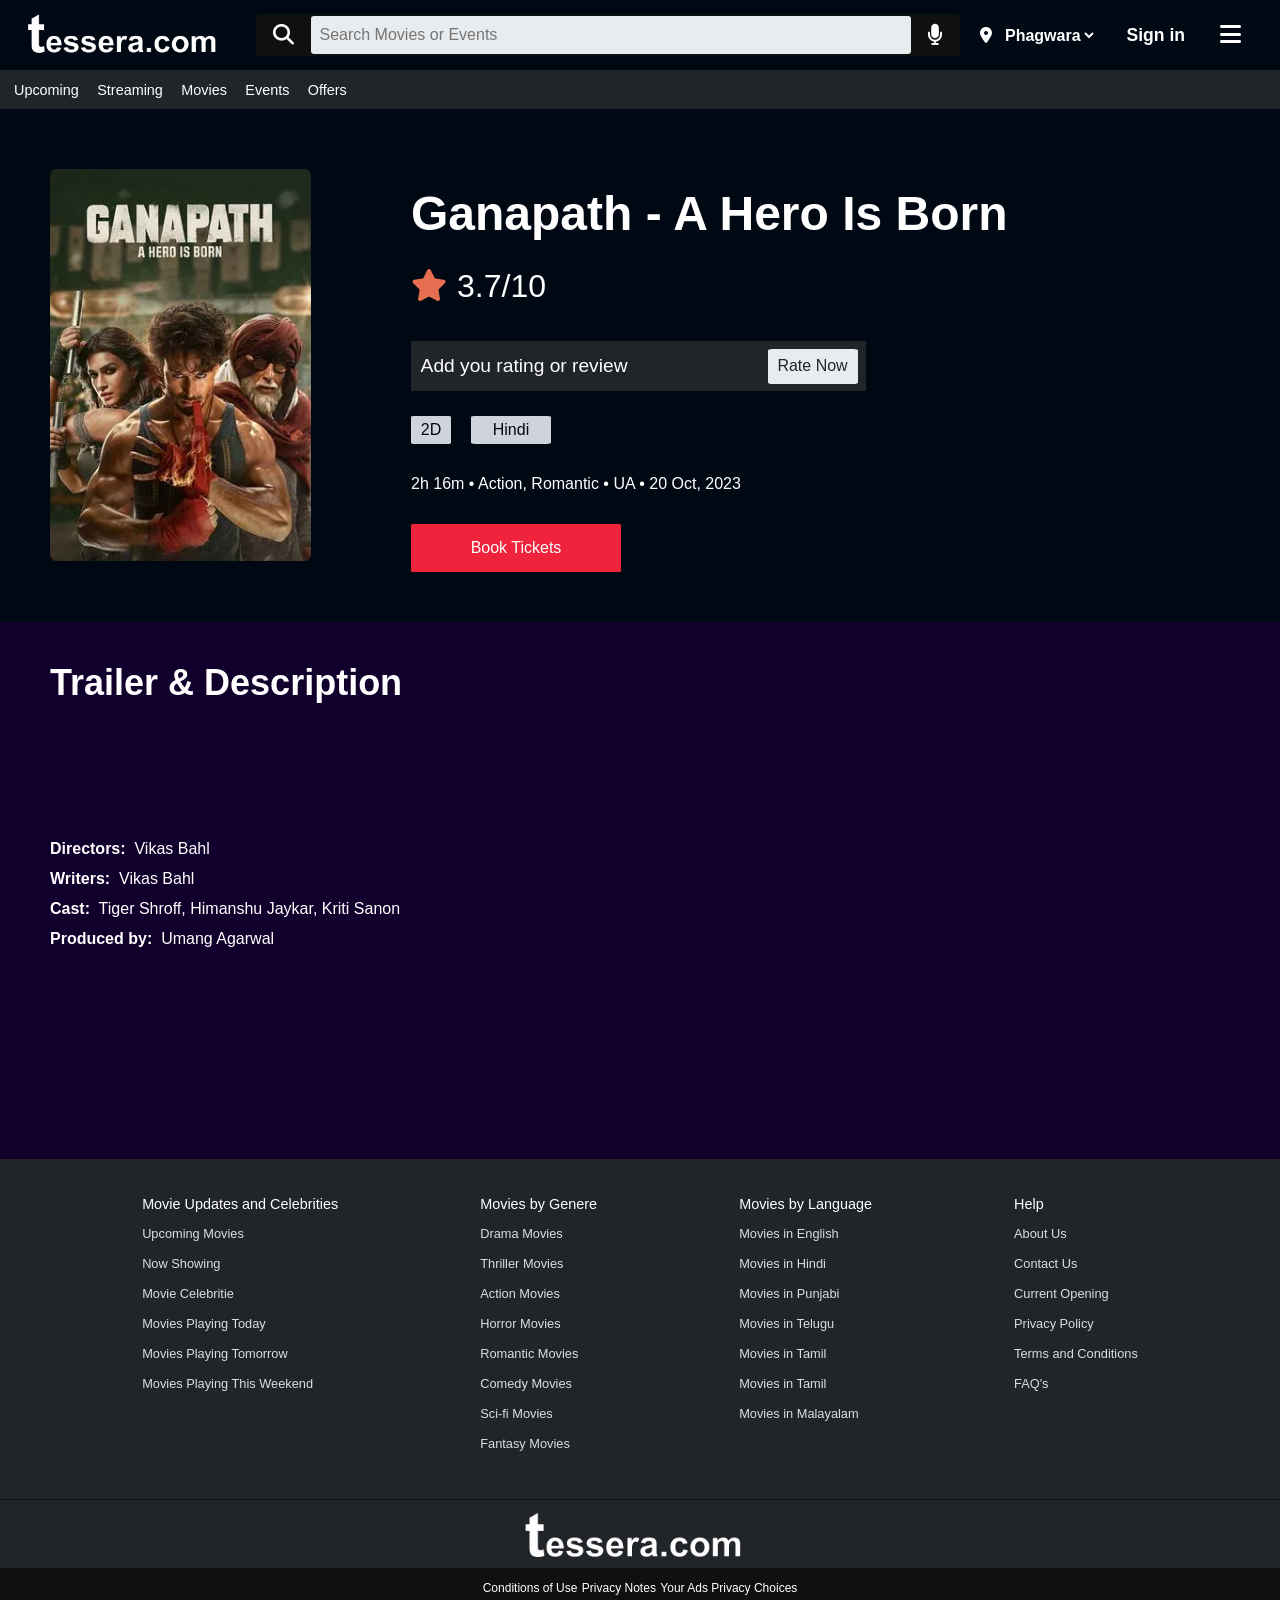
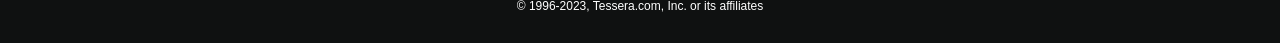
<file: m5.html>
<!DOCTYPE html>
<html lang="en">
<head>
    <meta charset="UTF-8">
    <meta name="viewport" content="width=, initial-scale=1.0">
    <title>Ganapath - A Hero Is Born</title>
    <link rel="icon" href="logo.jpg">
    <link rel="stylesheet" href="https://cdnjs.cloudflare.com/ajax/libs/font-awesome/6.4.2/css/all.min.css" integrity="sha512-z3gLpd7yknf1YoNbCzqRKc4qyor8gaKU1qmn+CShxbuBusANI9QpRohGBreCFkKxLhei6S9CQXFEbbKuqLg0DA==" crossorigin="anonymous" referrerpolicy="no-referrer" />
    <link rel="stylesheet" href="m1.css">
</head>
<body>
    <header>
        <div class="navbar">
          <div class="logo"><a href="index.html"><img src="logo2.png" alt="Tessera"></a></div>
          <div class="nav-main">
              <a href=""><i class="fa-solid fa-magnifying-glass"></i></a>
              <div class="nav-search">
                  <input type="text" placeholder="  Search Movies or Events">
              </div>
              <a href=""><i class="fa-solid fa-microphone"></i></a>
          </div>
          <div class="nav-location">
              <a href=""><i class="fa-solid fa-location-dot"></i></a>
              <select class="nav-select">
                  <option>Phagwara</option>
                  <option>Jalandhar</option>
              </select>
          </div>
          <div class="signin">
              <a href=""><p>Sign in</p></a>
          </div>
          <div class="menu">
              <a href=""><i class="fa-solid fa-bars"></i></a>
          </div>
        </div>
  
        <div class="panel">
          <div class="panel-opt">
              <a href="">Upcoming</a>
              <a href="">Streaming</a>
              <a href="">Movies</a>
              <a href="">Events</a>
              <a href="">Offers</a>
          </div>
      </div>
    </header>

    <main>
        <div class="bg">
            <div class="content">
                <div class="m-poster" style="background-image: url(m5.webp)"></div>
                <div class="list">
                    <ul>
                        <p class="name">Ganapath - A Hero Is Born</p>
                        <div class="rating">
                            <i class="fa-solid fa-star"></i>
                            <p>3.7/10</p>
                        </div>
                        <div class="add-rating">
                            <pre>  Add you rating or review</pre>
                            <div class="ratenow"><a href="https://www.imdb.com/" target="_blank">Rate Now </a></div>
                        </div>
                        <div class="view">
                            <div class="d"><pre> 2D </pre></div>
                            <div class="lang"><pre> Hindi </pre></div>
                        </div>
                        <div class="info">
                            <pre>2h 16m • Action, Romantic • UA • 20 Oct, 2023</pre>
                        </div>
                        <div class="button"><a href="https://in.bookmyshow.com/explore/movies" target="_blank"> Book Tickets </a></div>
                    </ul>
                </div>
            </div>

            <div class="desc">
                <div class="heading">
                    <h2>Trailer & Description</h2>
                </div>
                <div class="info2">
                    <div class="list2">
                        <ul>
                            <pre><b>Directors: </b> Vikas Bahl</pre>
                            <pre><b>Writers: </b> Vikas Bahl</pre>
                            <pre><b>Cast: </b> Tiger Shroff, Himanshu Jaykar, Kriti Sanon</pre>
                            <pre><b>Produced by: </b> Umang Agarwal</pre>
                        </ul>
                    </div>
                    <div class="trailer" style="padding-left: 150px;">
                        <iframe width="560" height="315" src="https://www.youtube.com/embed/szovD3BnvJI?si=uAUWWkjjd_Y7oVdy" title="YouTube video player" frameborder="0" allow="accelerometer; autoplay; clipboard-write; encrypted-media; gyroscope; picture-in-picture; web-share" allowfullscreen></iframe>
                    </div>
                </div>
            </div>
        </div>   
    </main>

    <footer>
        <div class="foot-panel2">
            <ul>
                <p>Movie Updates and Celebrities</p>
                <a href="">Upcoming Movies</a>
                <a href="">Now Showing</a>
                <a href="">Movie Celebritie</a>
                <a href="">Movies Playing Today</a>
                <a href="">Movies Playing Tomorrow</a>
                <a href="">Movies Playing This Weekend</a>
            </ul>
            <ul>
                <p>Movies by Genere</p>
                <a href="">Drama Movies</a>
                <a href="">Thriller Movies</a>
                <a href="">Action Movies</a>
                <a href="">Horror Movies</a>
                <a href="">Romantic Movies</a>
                <a href="">Comedy Movies</a>
                <a href="">Sci-fi Movies</a>
                <a href="">Fantasy Movies</a>
            </ul>
            <ul>
                <p>Movies by Language</p>
                <a href="">Movies in English</a>
                <a href="">Movies in Hindi</a>
                <a href="">Movies in Punjabi</a>
                <a href="">Movies in Telugu</a>
                <a href="">Movies in Tamil</a>
                <a href="">Movies in Tamil</a>
                <a href="">Movies in Malayalam</a>
            </ul>
            <ul>
                <p>Help</p>
                <a href="">About Us</a>
                <a href="">Contact Us</a>
                <a href="">Current Opening</a>
                <a href="">Privacy Policy</a>
                <a href="">Terms and Conditions</a>
                <a href="">FAQ's</a>
        </div>
        <div class="foot-panel3">
            <div class="foot-logo"></div>
        </div>
        <div class="foot-panel4">
            <div class="pages">
                <a href="">Conditions of  Use</a>
                <a href="">Privacy Notes</a>
                <a href="">Your Ads Privacy Choices</a>
            </div>
            <div class="copyright">
                <a href="">© 1996-2023, Tessera.com, Inc. or its affiliates</a>
            </div>
        </div>
    </footer>
</body>
</html>
</file>
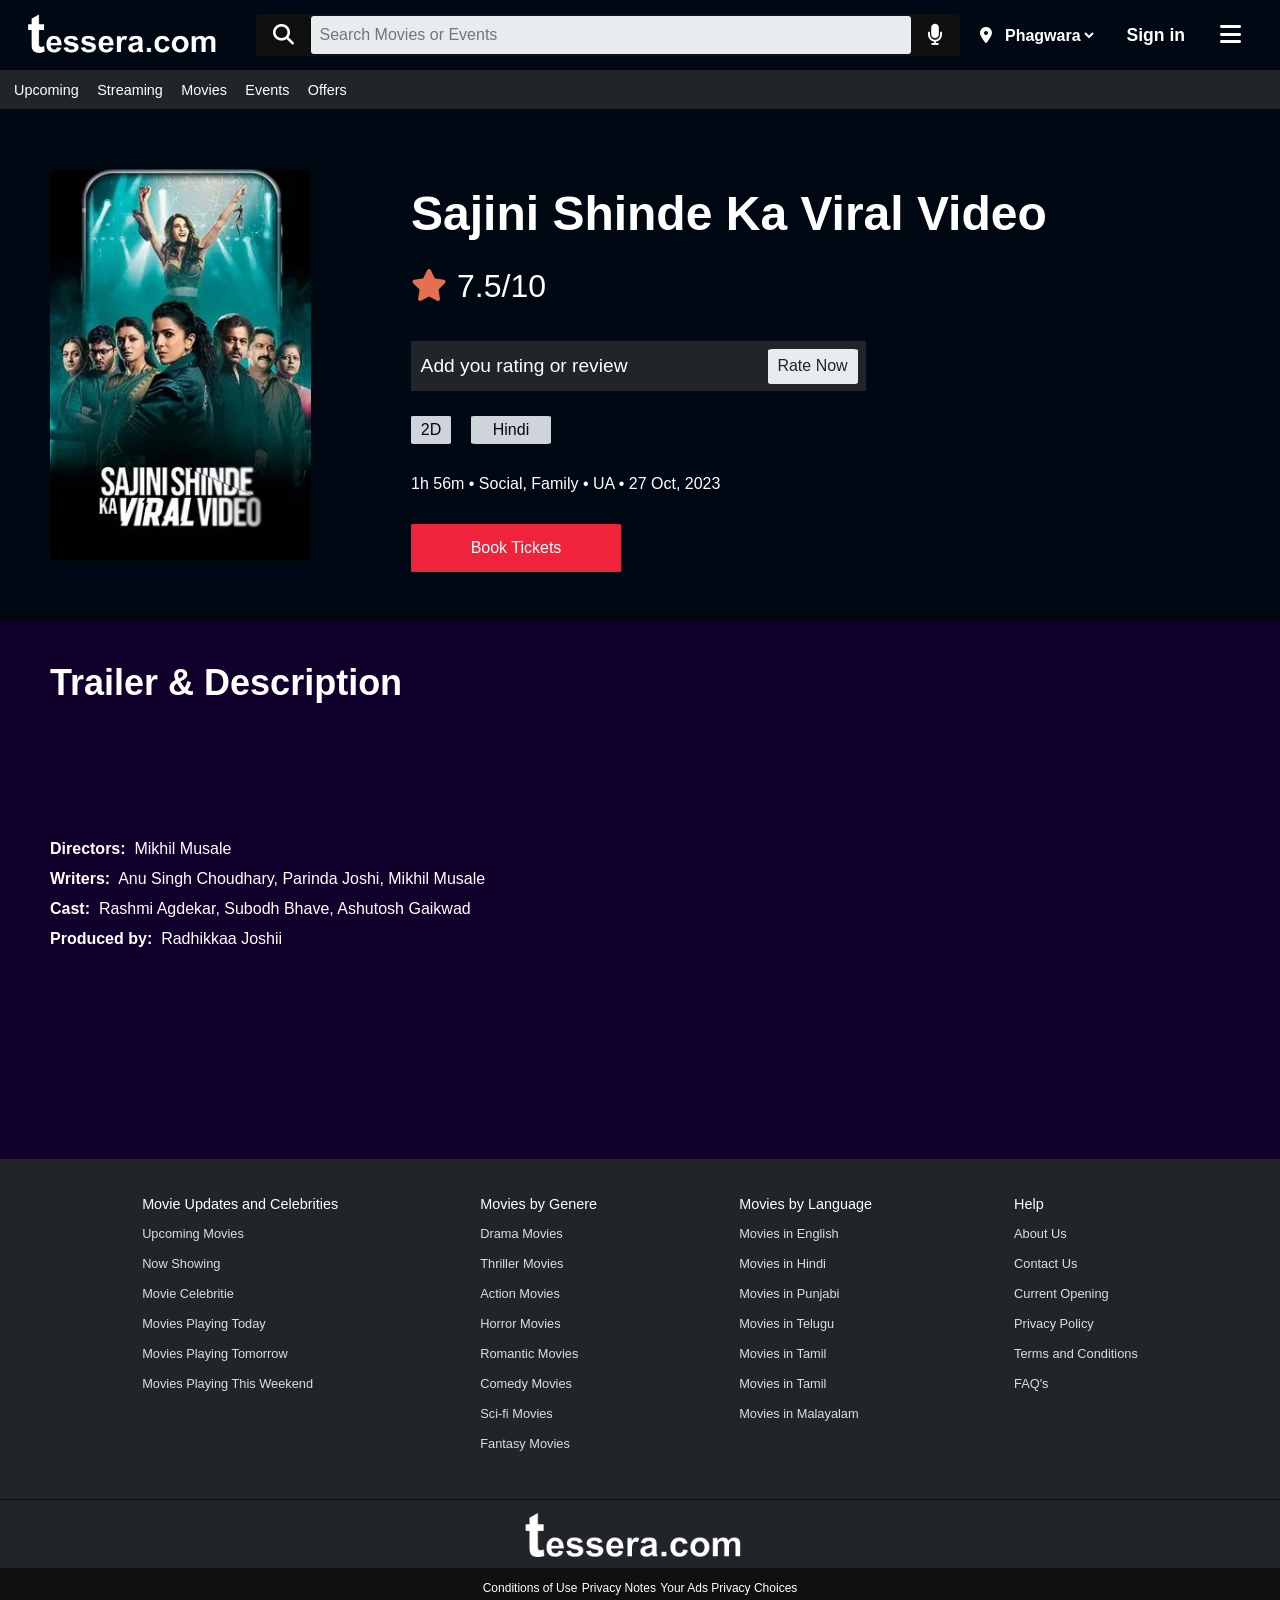
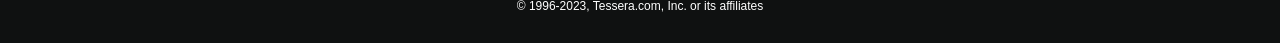
<file: m6.html>
<!DOCTYPE html>
<html lang="en">
<head>
    <meta charset="UTF-8">
    <meta name="viewport" content="width=, initial-scale=1.0">
    <title>Sajini Shinde Ka Viral Video</title>
    <link rel="icon" href="logo.jpg">
    <link rel="stylesheet" href="https://cdnjs.cloudflare.com/ajax/libs/font-awesome/6.4.2/css/all.min.css" integrity="sha512-z3gLpd7yknf1YoNbCzqRKc4qyor8gaKU1qmn+CShxbuBusANI9QpRohGBreCFkKxLhei6S9CQXFEbbKuqLg0DA==" crossorigin="anonymous" referrerpolicy="no-referrer" />
    <link rel="stylesheet" href="m1.css">
</head>
<body>
    <header>
        <div class="navbar">
          <div class="logo"><a href="index.html"><img src="logo2.png" alt="Tessera"></a></div>
          <div class="nav-main">
              <a href=""><i class="fa-solid fa-magnifying-glass"></i></a>
              <div class="nav-search">
                  <input type="text" placeholder="  Search Movies or Events">
              </div>
              <a href=""><i class="fa-solid fa-microphone"></i></a>
          </div>
          <div class="nav-location">
              <a href=""><i class="fa-solid fa-location-dot"></i></a>
              <select class="nav-select">
                  <option>Phagwara</option>
                  <option>Jalandhar</option>
              </select>
          </div>
          <div class="signin">
              <a href=""><p>Sign in</p></a>
          </div>
          <div class="menu">
              <a href=""><i class="fa-solid fa-bars"></i></a>
          </div>
        </div>
  
        <div class="panel">
          <div class="panel-opt">
              <a href="">Upcoming</a>
              <a href="">Streaming</a>
              <a href="">Movies</a>
              <a href="">Events</a>
              <a href="">Offers</a>
          </div>
      </div>
    </header>

    <main>
        <div class="bg">
            <div class="content">
                <div class="m-poster" style="background-image: url(m6.webp)"></div>
                <div class="list">
                    <ul>
                        <p class="name">Sajini Shinde Ka Viral Video</p>
                        <div class="rating">
                            <i class="fa-solid fa-star"></i>
                            <p>7.5/10</p>
                        </div>
                        <div class="add-rating">
                            <pre>  Add you rating or review</pre>
                            <div class="ratenow"><a href="https://www.imdb.com/" target="_blank">Rate Now </a></div>
                        </div>
                        <div class="view">
                            <div class="d"><pre> 2D </pre></div>
                            <div class="lang"><pre> Hindi </pre></div>
                        </div>
                        <div class="info">
                            <pre>1h 56m • Social, Family • UA • 27 Oct, 2023</pre>
                        </div>
                        <div class="button"><a href="https://in.bookmyshow.com/explore/movies" target="_blank"> Book Tickets </a></div>
                    </ul>
                </div>
            </div>

            <div class="desc">
                <div class="heading">
                    <h2>Trailer & Description</h2>
                </div>
                <div class="info2">
                    <div class="list2">
                        <ul>
                            <pre><b>Directors: </b> Mikhil Musale</pre>
                            <pre><b>Writers: </b> Anu Singh Choudhary, Parinda Joshi, Mikhil Musale</pre>
                            <pre><b>Cast: </b> Rashmi Agdekar, Subodh Bhave, Ashutosh Gaikwad</pre>
                            <pre><b>Produced by: </b> Radhikkaa Joshii</pre>
                        </ul>
                    </div>
                    <div class="trailer" >
                        <iframe width="560" height="315" src="https://www.youtube.com/embed/45I2X-z5gFQ?si=N41PlM5sprvdTY-U" title="YouTube video player" frameborder="0" allow="accelerometer; autoplay; clipboard-write; encrypted-media; gyroscope; picture-in-picture; web-share" allowfullscreen></iframe>
                    </div>
                </div>
            </div>
        </div>   
    </main>

    <footer>
        <div class="foot-panel2">
            <ul>
                <p>Movie Updates and Celebrities</p>
                <a href="">Upcoming Movies</a>
                <a href="">Now Showing</a>
                <a href="">Movie Celebritie</a>
                <a href="">Movies Playing Today</a>
                <a href="">Movies Playing Tomorrow</a>
                <a href="">Movies Playing This Weekend</a>
            </ul>
            <ul>
                <p>Movies by Genere</p>
                <a href="">Drama Movies</a>
                <a href="">Thriller Movies</a>
                <a href="">Action Movies</a>
                <a href="">Horror Movies</a>
                <a href="">Romantic Movies</a>
                <a href="">Comedy Movies</a>
                <a href="">Sci-fi Movies</a>
                <a href="">Fantasy Movies</a>
            </ul>
            <ul>
                <p>Movies by Language</p>
                <a href="">Movies in English</a>
                <a href="">Movies in Hindi</a>
                <a href="">Movies in Punjabi</a>
                <a href="">Movies in Telugu</a>
                <a href="">Movies in Tamil</a>
                <a href="">Movies in Tamil</a>
                <a href="">Movies in Malayalam</a>
            </ul>
            <ul>
                <p>Help</p>
                <a href="">About Us</a>
                <a href="">Contact Us</a>
                <a href="">Current Opening</a>
                <a href="">Privacy Policy</a>
                <a href="">Terms and Conditions</a>
                <a href="">FAQ's</a>
        </div>
        <div class="foot-panel3">
            <div class="foot-logo"></div>
        </div>
        <div class="foot-panel4">
            <div class="pages">
                <a href="">Conditions of  Use</a>
                <a href="">Privacy Notes</a>
                <a href="">Your Ads Privacy Choices</a>
            </div>
            <div class="copyright">
                <a href="">© 1996-2023, Tessera.com, Inc. or its affiliates</a>
            </div>
        </div>
    </footer>
</body>
</html>
</file>
<file: style.css>
* {
    margin: 0;
    padding: 0;
    border: border-box;
    font-family: Arial, Helvetica, sans-serif;
}

.navbar {
    height: 70px;
    background-color: #000814;
    display: flex;
    justify-content: space-evenly;
    align-items: center;
}

.navbar a {
    color: white;
    text-decoration: none;
}

.navbar a:hover {
    color: #023e8a;
}

.logo img{
    height: 45px;
}

.nav-main {
    height: 42px;
    width: 55%;
    background-color: #0f1111;
    display: flex;
    justify-content: space-evenly;
    align-items: center;
    border-radius: 4px;
    color: #353535;
    font-size: 1.3rem;
}

.nav-search input {
    border-radius: 3px;
    height: 38px;
    border: none;
    width: 600px;
    font-size: 1rem;
    border: none;
    background-color: #e9ecef;
}

.nav-location select {
    background-color: #000814;
    color: white;
    border: none;
    padding-left: 5px;
    font-size: 1rem;
    font-weight: 550;
}

.signin {
    color: #353535;
    font-size: 1.1rem;
    font-weight: 550;
    padding-left: 10px;
}

.menu {
    font-size: 1.5rem;
    color: #353535;
    padding-left: 15px;
    padding-right: 20px;
}

.panel {
    height: 39px;
    background-color: #212529;
    align-items: center;
    color: white;
    display: flex;
    justify-content: left;

}

.panel-opt {
    display: inline;
    width: 72%;
}

.panel-opt a {
    color: white;
    font-size: 0.9rem;
    font-weight: 520;
    margin-left: 14px;
    text-decoration: none;
}

.panel-opt a:hover {
    color: #023e8a;
}

.swiper {
    width: 100%;
    height: 300px;
}

.swiper-slide {
    text-align: center;
    font-size: 18px;
    background: #e9ecef;
    display: -webkit-box;
    display: -ms-flexbox;
    display: flex;
    justify-content: center;
    align-items: center;
}

.swiper-slide img {
    display: block;
    width: 100%;
    height: 100%;
    object-fit: cover;
}

body{
    background-color: #000814;
}

.heading {
    margin-top: 30px;
    height: 45px;
    width: 90%;
    background-color: #10002b;
    font-size: 1.1rem;
    font-weight: 500;
    align-items: center;
    color: white;
    display: flex;
    justify-content: left;
}

.shop-section {
    padding-left: 30px;
    padding-right: 30px;
    display: flex;
    flex-wrap: wrap;
    justify-content: space-evenly;
    background-color: #000814;
}

.box {
    margin-top: 15px;
    margin-right: 15px;
    height: 300px;
    /* border: 2px solid black; */
    width: 200px;
    background-color: white;
}

.box a {
    align-items: center;
    display: flex;
    justify-content: center;
    text-decoration: none;
    background-color: #023e8a;
    height: 30px;
    color: white;
}

.box a:hover {
    background-color: #e63946;
}

.box-img {
    height: 270px;
    width: 200px;
    background-size: cover;
}

.heading2 {
    margin-top: 50px;
    height: 45px;
    width: 90%;
    background-color: #10002b;
    font-size: 1.1rem;
    font-weight: 500;
    align-items: center;
    color: white;
    display: flex;
    justify-content: left;
}

footer {
    margin-top: 15px;
}

.foot-panel2 {
    background-color: #212529;
    color: white;
    height: 340px;
    display: flex;
    justify-content: space-evenly;
}

ul {
    margin-top: 30px;
    line-height: 30px;
}

.foot-panel2 p {
    font-size: 0.9rem;
    font-weight: 530;
}

.foot-panel2 a {
    color: #dddddd;
    display: block;
    font-size: 0.8rem;
    text-decoration: none;
}

.foot-panel2 a:hover {
    color: #023e8a;
    text-decoration: underline;
}

.foot-panel3 {
    height: 68px;
    background-color: #212529;
    border-top: 0.4px solid #0f1111;
    display: flex;
    justify-content: center;
    align-items: center;
}

.foot-logo {
    background-image: url(logo2.png);
    height: 50px;
    width: 250px;
    background-size: cover;
}

.foot-panel4 {
    background-color: #0f1111;
    color: white;
    height: 75px;
    display: block; 
    align-items: center;

}

.pages {
    padding-top: 10px;
    text-align: center;
}

.copyright {
    text-align: center;
}

.foot-panel4 a {
    font-size: 0.75rem;
    color: white;
    text-decoration: none;
}
</file>
<file: m1.css>
* {
    margin: 0;
    padding: 0;
    border: border-box;
    font-family: Arial, Helvetica, sans-serif;
}

.navbar {
    height: 70px;
    background-color: #000814;
    display: flex;
    justify-content: space-evenly;
    align-items: center;
}

.navbar a {
    color: white;
    text-decoration: none;
}

.navbar a:hover {
    color: #023e8a;
}

.logo img{
    height: 45px;
}

.nav-main {
    height: 42px;
    width: 55%;
    background-color: #0f1111;
    display: flex;
    justify-content: space-evenly;
    align-items: center;
    border-radius: 4px;
    color: #353535;
    font-size: 1.3rem;
}

.nav-search input {
    border-radius: 3px;
    height: 38px;
    border: none;
    width: 600px;
    font-size: 1rem;
    border: none;
    background-color: #e9ecef;
}

.nav-location select {
    background-color: #000814;
    color: white;
    border: none;
    padding-left: 5px;
    font-size: 1rem;
    font-weight: 550;
}

.signin {
    color: #353535;
    font-size: 1.1rem;
    font-weight: 550;
    padding-left: 10px;
}

.menu {
    font-size: 1.5rem;
    color: #353535;
    padding-left: 15px;
    padding-right: 20px;
}

.panel {
    height: 39px;
    background-color: #212529;
    align-items: center;
    color: white;
    display: flex;
    justify-content: left;

}

.panel-opt {
    display: inline;
    width: 72%;
}

.panel-opt a {
    color: white;
    font-size: 0.9rem;
    font-weight: 520;
    margin-left: 14px;
    text-decoration: none;
}

.panel-opt a:hover {
    color: #023e8a;
}

/* main */


.bg {
    background-color: #000814;
    height: 700px;
    width: 100%;
}

.content {
    display: flex;
    align-items: flex-start;
    padding-left: 50px;
    padding-top: 60px;
    padding-bottom: 50px;
}

.m-poster {
    height: 392px;
    width: 261px;
    background-size: cover;
    border-radius: 2%;
}

.list {
    padding-left: 100px;
}

.name {
    font-size: 3rem;
    font-weight: 600;
    color: #ffffff;
}

.rating{
    display: flex;
}

.rating i{
    padding-top: 40px;
    padding-bottom: 40px;
    font-size: 2rem;
    color: #e76f51;
}

.rating p {
    padding-top: 42px;
    padding-left: 10px;
    color: white;
    font-size: 2rem;
}

.add-rating {
    background-color: #212529;
    display: flex;
    justify-content: flex-start;
    height: 50px;
    align-items: center;
    width: 455px;
}

.add-rating pre {
    padding-right: 140px;
    color: white;
    font-size: 1.2rem;
    align-items: center;
}

.ratenow {
    height: 35px;
    width: 90px;
    background-color: #e9ecef;
    border-radius: 5%;
    align-items: center;
    display: flex;
    justify-content: center;
}

.ratenow a{
    color: #212529;
    font-weight: 500;
    text-decoration: none;
}

.ratenow a:hover {
    color: #023e8a;
}

.view {
    padding-top: 25px;
    color: white;
    display: flex;
    justify-content: flex-start;
}

.d {
    height: 28px;
    width: 40px;
    background-color: #ced4da;
    border-radius: 5%;
    align-items: center;
    color: #000814;
    display: flex;
    justify-content: center;
    margin-right: 20px;
}

.lang {
    height: 28px;
    width: 80px;
    background-color: #ced4da;
    border-radius: 5%;
    align-items: center;
    color: #000814;
    display: flex;
    justify-content: center;
    margin-right: 20px;
}

.info {
    padding-top: 25px;
    color: white;
}

.button {
    width: 210px;
    height: 48px;
    margin-top: 25px;
    background-color: #ef233c;
    border-radius: 1%;
    align-items: center;
    display: flex;
    justify-content: center;
    color: white;
}

.button a{
    text-decoration: none;
    color: white;
}

.desc {
    background-color: #10002b;
    height: 550px;
    width: 100%;
    padding-left: 50px;
}

.heading{
    padding-top: 40px;
    font-size: 1.5rem;
    color: white;
}

.info2 {
    padding-top: 50px;
    display: flex;
    justify-content: left;
    line-height: 80px;
    color: white;
}

.trailer {
    padding-left: 70px;
}

.list2 {
    padding-top: 50px;
}

footer {
    margin-top: 350px;
}

.foot-panel2 {
    background-color: #212529;
    color: white;
    height: 340px;
    display: flex;
    justify-content: space-evenly;
}

ul {
    margin-top: 30px;
    line-height: 30px;
}

.foot-panel2 p {
    font-size: 0.9rem;
    font-weight: 530;
}

.foot-panel2 a {
    color: #dddddd;
    display: block;
    font-size: 0.8rem;
    text-decoration: none;
}

.foot-panel2 a:hover {
    color: #023e8a;
    text-decoration: underline;
}

.foot-panel3 {
    height: 68px;
    background-color: #212529;
    border-top: 0.4px solid #0f1111;
    display: flex;
    justify-content: center;
    align-items: center;
}

.foot-logo {
    background-image: url(logo2.png);
    height: 50px;
    width: 250px;
    background-size: cover;
}

.foot-panel4 {
    background-color: #0f1111;
    color: white;
    height: 75px;
    display: block; 
    align-items: center;

}

.pages {
    padding-top: 10px;
    text-align: center;
}

.copyright {
    text-align: center;
}

.foot-panel4 a {
    font-size: 0.75rem;
    color: white;
    text-decoration: none;
}
</file>
